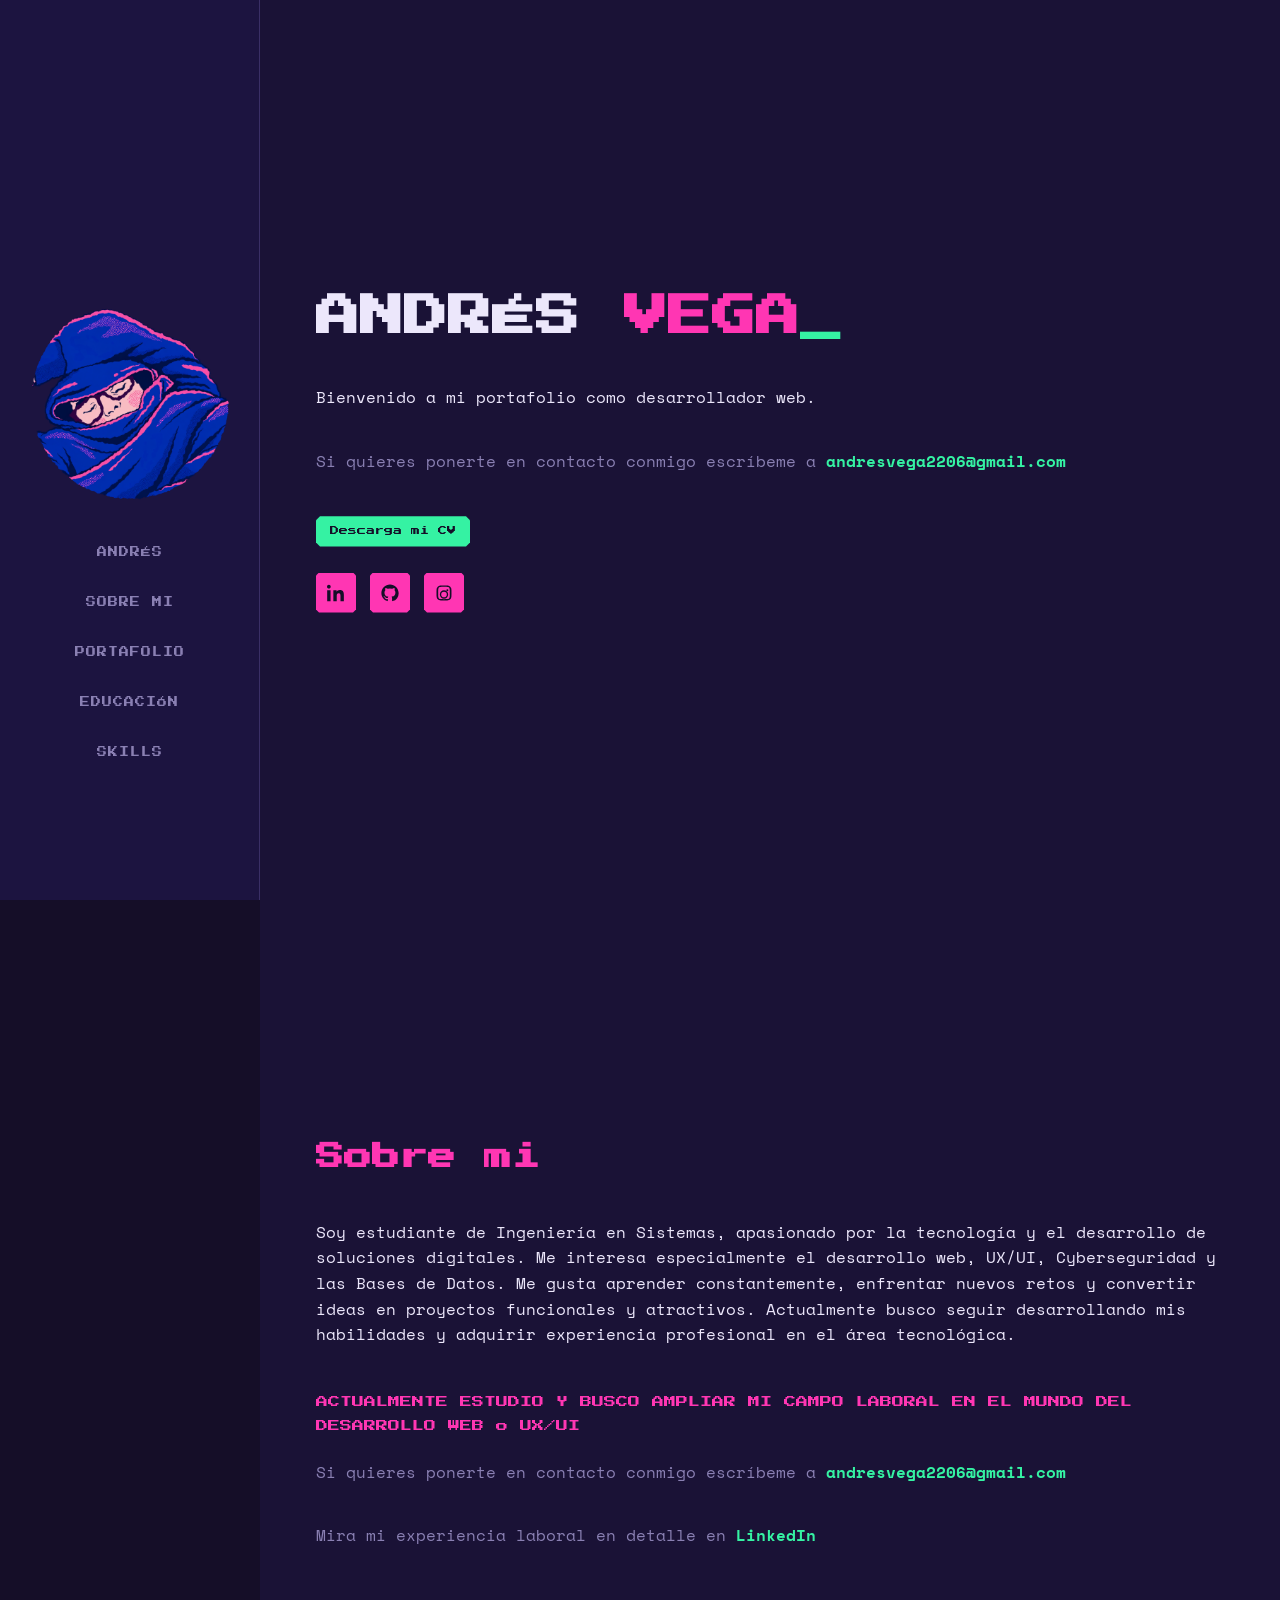
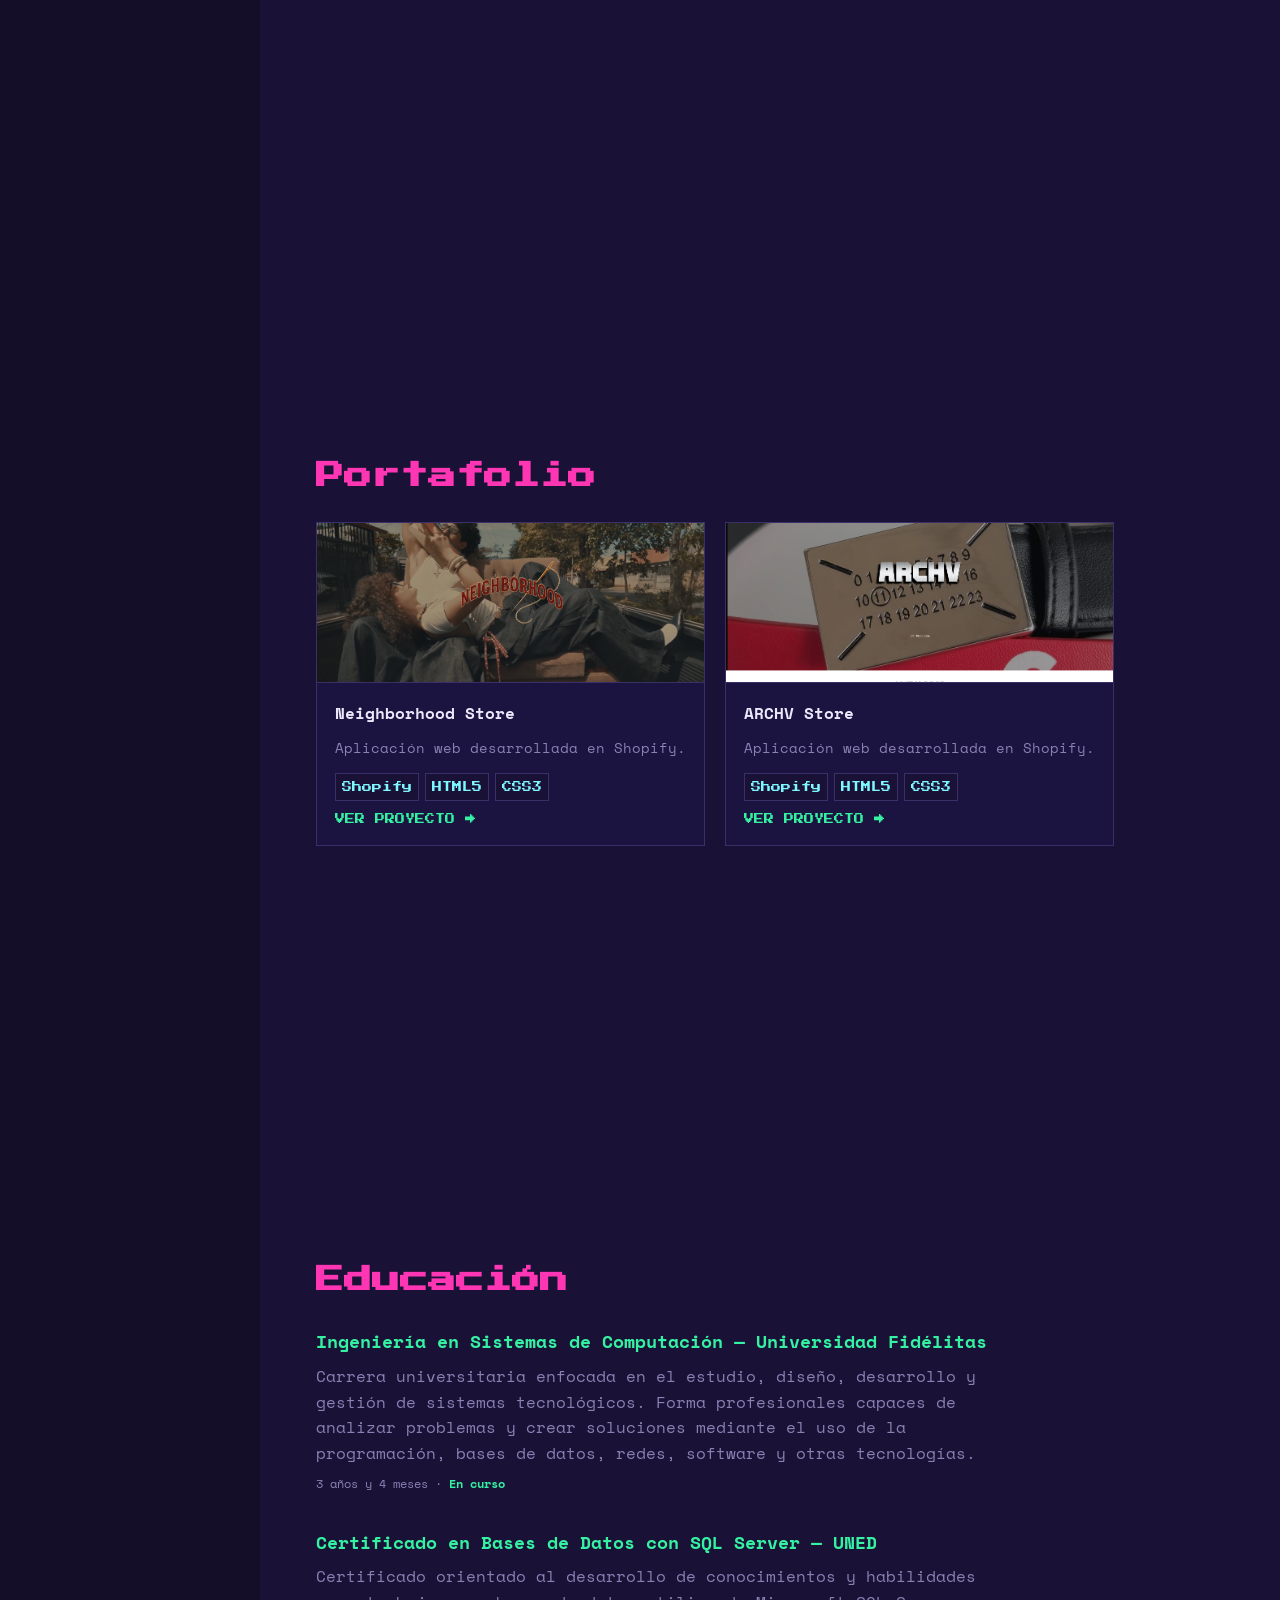
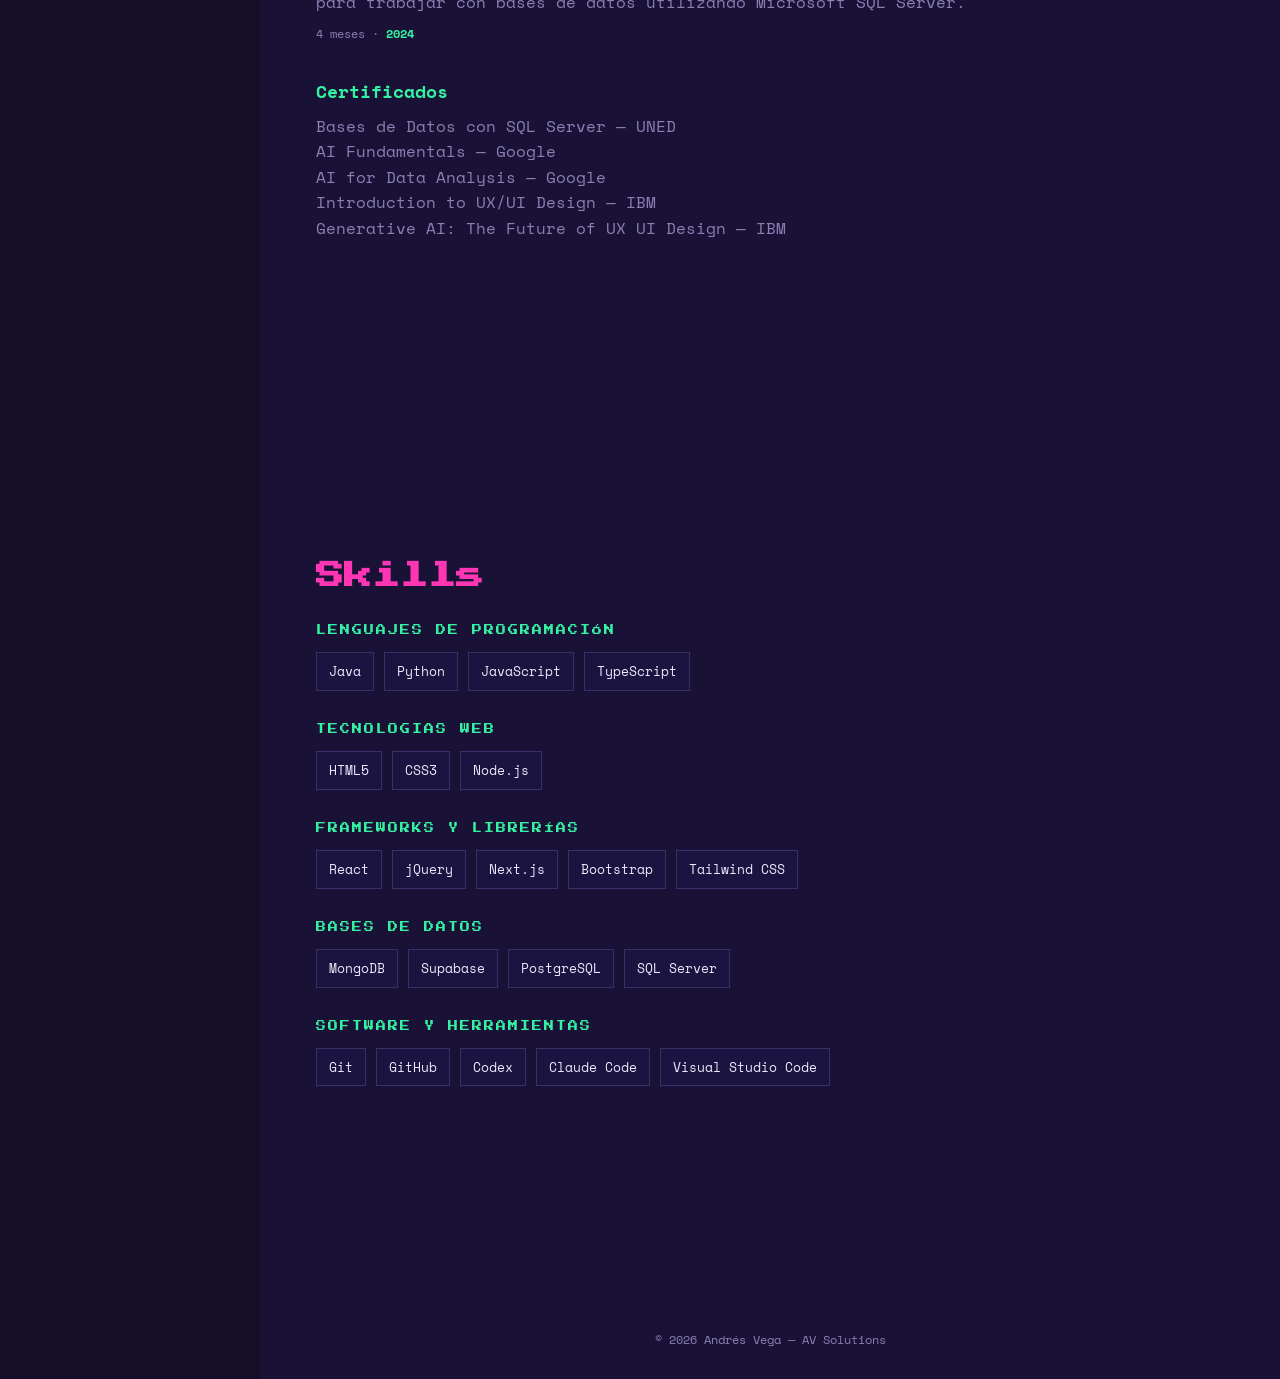
<file: index.html>
<!DOCTYPE html>
<html lang="es">
<head>
<meta charset="UTF-8">
<meta name="viewport" content="width=device-width, initial-scale=1.0">
<title>AV Solutions — Dev Web</title>
<link rel="preconnect" href="https://fonts.googleapis.com">
<link rel="preconnect" href="https://fonts.gstatic.com" crossorigin>
<link href="https://fonts.googleapis.com/css2?family=Press+Start+2P&family=Space+Mono:wght@400;700&display=swap" rel="stylesheet">
<link rel="stylesheet" href="styles.css">
</head>
<body>

<div class="layout">
  <aside class="sidebar">
    <div class="avatar-frame">
      <img src="images/yop.png" alt="Andrés Vega">
    </div>
    <nav class="nav" aria-label="Navegación principal">
      <a class="nav-link" href="#hero">ANDRÉS</a>
      <a class="nav-link" href="#sobre">SOBRE MI</a>
      <a class="nav-link" href="#portafolio">PORTAFOLIO</a>
      <a class="nav-link" href="#educacion">EDUCACIÓN</a>
      <a class="nav-link" href="#skills">SKILLS</a>
    </nav>
  </aside>

  <main>
    <section id="hero">
      <h1 class="name">ANDRÉS <span>VEGA</span><span class="cursor">_</span></h1>
      <p>Bienvenido a mi portafolio como desarrollador web.</p>
      <p class="contact-line">Si quieres ponerte en contacto conmigo escríbeme a
<a href="mailto:andresvega2206@gmail.com">andresvega2206@gmail.com</a>
      </p>
      <a class="pixel-btn" href="images/Curriculum Andres Vega.pdf" download>Descarga mi CV</a>
      <div class="socials">
        <a class="social-btn" href="https://www.linkedin.com/in/andres-vega-mu%C3%B1oz-9138b1361" target="_blank" aria-label="LinkedIn">
          <svg viewBox="0 0 24 24"><path d="M4.98 3.5C4.98 4.88 3.87 6 2.5 6S0 4.88 0 3.5 1.11 1 2.5 1s2.48 1.12 2.48 2.5zM.24 8.25h4.5V23h-4.5V8.25zM8.5 8.25h4.31v2.02h.06c.6-1.13 2.06-2.32 4.24-2.32 4.53 0 5.37 2.98 5.37 6.86V23h-4.5v-6.98c0-1.66-.03-3.8-2.32-3.8-2.32 0-2.68 1.81-2.68 3.68V23h-4.5V8.25z"/></svg>
        </a>
        <a class="social-btn" href="https://github.com/vvegx06" target="_blank" aria-label="GitHub">
          <svg viewBox="0 0 24 24"><path d="M12 .5C5.73.5.5 5.74.5 12.02c0 5.03 3.26 9.29 7.79 10.8.57.1.78-.25.78-.55v-2.14c-3.17.69-3.84-1.36-3.84-1.36-.52-1.32-1.27-1.68-1.27-1.68-1.04-.71.08-.7.08-.7 1.15.08 1.75 1.18 1.75 1.18 1.02 1.75 2.68 1.24 3.33.95.1-.74.4-1.24.72-1.53-2.53-.29-5.19-1.27-5.19-5.63 0-1.24.44-2.26 1.17-3.06-.12-.29-.51-1.46.11-3.04 0 0 .96-.31 3.14 1.17a10.8 10.8 0 0 1 5.72 0c2.18-1.48 3.14-1.17 3.14-1.17.62 1.58.23 2.75.11 3.04.73.8 1.17 1.82 1.17 3.06 0 4.37-2.67 5.34-5.21 5.62.41.36.77 1.05.77 2.13v3.16c0 .3.21.66.79.55A10.53 10.53 0 0 0 23.5 12c0-6.27-5.23-11.5-11.5-11.5z"/></svg>
        </a>
        <a class="social-btn" href="https://www.instagram.com/anwdrx/" target="_blank" aria-label="Instagram">
          <svg viewBox="0 0 24 24"><path d="M12 2c2.72 0 3.06.01 4.12.06 1.06.05 1.79.22 2.43.47.66.26 1.22.6 1.77 1.15.55.55.89 1.11 1.15 1.77.25.64.42 1.37.47 2.43.05 1.06.06 1.4.06 4.12s-.01 3.06-.06 4.12c-.05 1.06-.22 1.79-.47 2.43a4.9 4.9 0 0 1-1.15 1.77 4.9 4.9 0 0 1-1.77 1.15c-.64.25-1.37.42-2.43.47-1.06.05-1.4.06-4.12.06s-3.06-.01-4.12-.06c-1.06-.05-1.79-.22-2.43-.47a4.9 4.9 0 0 1-1.77-1.15 4.9 4.9 0 0 1-1.15-1.77c-.25-.64-.42-1.37-.47-2.43C2.01 15.06 2 14.72 2 12s.01-3.06.06-4.12c.05-1.06.22-1.79.47-2.43.26-.66.6-1.22 1.15-1.77A4.9 4.9 0 0 1 5.45 2.53c.64-.25 1.37-.42 2.43-.47C8.94 2.01 9.28 2 12 2zm0 1.8c-2.67 0-2.99.01-4.04.06-.87.04-1.34.18-1.65.3-.42.16-.71.35-1.02.66-.31.31-.5.6-.66 1.02-.12.31-.26.78-.3 1.65C4.28 8.5 4.27 8.82 4.27 12s.01 3.5.06 4.51c.04.87.18 1.34.3 1.65.16.42.35.71.66 1.02.31.31.6.5 1.02.66.31.12.78.26 1.65.3 1.05.05 1.37.06 4.04.06s2.99-.01 4.04-.06c.87-.04 1.34-.18 1.65-.3.42-.16.71-.35 1.02-.66.31-.31.5-.6.66-1.02.12-.31.26-.78.3-1.65.05-1.01.06-1.33.06-4.51s-.01-3.5-.06-4.51c-.04-.87-.18-1.34-.3-1.65a2.7 2.7 0 0 0-.66-1.02 2.7 2.7 0 0 0-1.02-.66c-.31-.12-.78-.26-1.65-.3-1.05-.05-1.37-.06-4.04-.06zm0 4.65a5.55 5.55 0 1 1 0 11.1 5.55 5.55 0 0 1 0-11.1zm0 1.8a3.75 3.75 0 1 0 0 7.5 3.75 3.75 0 0 0 0-7.5zm5.78-2a1.3 1.3 0 1 1-2.6 0 1.3 1.3 0 0 1 2.6 0z"/></svg>
        </a>
      </div>
    </section>

    <section id="sobre">
      <h2 class="section-title">Sobre mi</h2>
      <p>Soy estudiante de Ingeniería en Sistemas, apasionado por la tecnología y el desarrollo de soluciones digitales. Me interesa especialmente el desarrollo web, UX/UI, Cyberseguridad y las Bases de Datos. Me gusta aprender constantemente, enfrentar nuevos retos y convertir ideas en proyectos funcionales y atractivos. Actualmente busco seguir desarrollando mis habilidades y adquirir experiencia profesional en el área tecnológica.</p>
      <p class="tagline">ACTUALMENTE ESTUDIO Y BUSCO AMPLIAR MI CAMPO LABORAL EN EL MUNDO DEL DESARROLLO WEB o UX/UI</p>
      <p class="contact-line">Si quieres ponerte en contacto conmigo escríbeme a
        <a href="mailto:andresvega2206@gmail.com">andresvega2206@gmail.com</a>
      </p>
      <p class="contact-line">Mira mi experiencia laboral en detalle en <a href="https://www.linkedin.com/in/andres-vega-mu%C3%B1oz-9138b1361" target="_blank">LinkedIn</a></p>
    </section>

    <section id="portafolio">
      <h2 class="section-title">Portafolio</h2>
      <div class="grid-cards">
        <article class="card">
          <div class="card-thumb">
            <img src="images/neighborhood.png" alt="Neighborhood Store">
          </div>
          <div class="card-body">
            <h3>Neighborhood Store</h3>
            <p>Aplicación web desarrollada en Shopify.</p>
            <div class="tags">
              <span class="tag">Shopify</span>
              <span class="tag">HTML5</span>
              <span class="tag">CSS3</span>
            </div>
            <a class="card-go" href="https://neighborhoodcr.com/" target="_blank">VER PROYECTO →</a>
          </div>
        </article>
        <article class="card">
          <div class="card-thumb">
            <img src="images/Archv.png" alt="ARCHV Store">
          </div>
          <div class="card-body">
            <h3>ARCHV Store</h3>
            <p>Aplicación web desarrollada en Shopify.</p>
            <div class="tags">
              <span class="tag">Shopify</span>
              <span class="tag">HTML5</span>
              <span class="tag">CSS3</span>
            </div>
            <a class="card-go" href="https://archvcr.myshopify.com/" target="_blank">VER PROYECTO →</a>
          </div>
        </article>
      </div>
    </section>

    <section id="educacion">
      <h2 class="section-title">Educación</h2>
      <div class="timeline">
        <div class="timeline-item">
          <h3>Ingeniería en Sistemas de Computación — Universidad Fidélitas</h3>
          <p>Carrera universitaria enfocada en el estudio, diseño, desarrollo y gestión de sistemas tecnológicos. Forma profesionales capaces de analizar problemas y crear soluciones mediante el uso de la programación, bases de datos, redes, software y otras tecnologías.</p>
          <span class="timeline-meta">3 años y 4 meses · <span class="status">En curso</span></span>
        </div>
        <div class="timeline-item">
          <h3>Certificado en Bases de Datos con SQL Server — UNED</h3>
          <p>Certificado orientado al desarrollo de conocimientos y habilidades para trabajar con bases de datos utilizando Microsoft SQL Server.</p>
          <span class="timeline-meta">4 meses · <span class="status">2024</span></span>
        </div>
        <div class="timeline-item">
          <h3>Certificados</h3>
          <p>Bases de Datos con SQL Server — UNED</p>
          <p>AI Fundamentals — Google</p>
          <p>AI for Data Analysis — Google</p>
          <p>Introduction to UX/UI Design — IBM</p>
          <p>Generative AI: The Future of UX UI Design — IBM</p>
        </div>
      </div>

    </section>

    <section id="skills">
      <h2 class="section-title">Skills</h2>

      <div class="skills-block">
        <p class="eyebrow">LENGUAJES DE PROGRAMACIÓN</p>
        <div class="pill-row">
          <span class="pill">Java</span>
          <span class="pill">Python</span>
          <span class="pill">JavaScript</span>
          <span class="pill">TypeScript</span>
        </div>
      </div>

      <div class="skills-block">
        <p class="eyebrow">TECNOLOGIAS WEB</p>
        <div class="pill-row">
          <span class="pill">HTML5</span>
          <span class="pill">CSS3</span>
          <span class="pill">Node.js</span>
        </div>
      </div>

      <div class="skills-block">
        <p class="eyebrow">FRAMEWORKS Y LIBRERÍAS</p>
        <div class="pill-row">
          <span class="pill">React</span>
          <span class="pill">jQuery</span>
          <span class="pill">Next.js</span>
          <span class="pill">Bootstrap</span>
          <span class="pill">Tailwind CSS</span>
        </div>
      </div>

      <div class="skills-block">
        <p class="eyebrow">BASES DE DATOS</p>
        <div class="pill-row">
          <span class="pill">MongoDB</span>
          <span class="pill">Supabase</span>
          <span class="pill">PostgreSQL</span>
          <span class="pill">SQL Server</span>
          

        </div>
      </div>

      <div class="skills-block">
        <p class="eyebrow">SOFTWARE Y HERRAMIENTAS</p>
        <div class="pill-row">
          <span class="pill">Git</span>
          <span class="pill">GitHub</span>
          <span class="pill">Codex</span>
          <span class="pill">Claude Code</span>
          <span class="pill">Visual Studio Code</span>
        </div>
      </div>

      <div class="skills-block">
       

        </ol>
      </div>
    </section>

    <footer>© 2026 Andrés Vega — AV Solutions</footer>
  </main>
</div>

<script src="main.js"></script>
</body>
</html>
</file>
<file: styles.css>
:root{
  --bg: #150e28;
  --bg-alt: #1c1440;
  --panel: #1a1236;
  --pink: #ff36b3;
  --pink-dim: #b0308a;
  --green: #35f2a3;
  --cyan: #7ef7ff;
  --text: #ece7fb;
  --muted: #8a80b3;
  --line: #3a2f66;
  --pixel: 4px;
}

*{ box-sizing: border-box; }
html{ scroll-behavior: smooth; height: 100%; }
body{
  margin:0;
  min-height: 100%;
  background: var(--bg);
  color: var(--text);
  font-family: 'Space Mono', monospace;
  line-height:1.6;
}
::selection{ background: var(--pink); color: var(--bg); }

h1,h2,.pixel-font{ font-family:'Press Start 2P', monospace; }

a{ color: var(--green); text-decoration:none; transition: color .2s ease; }
a:hover{ text-decoration: underline; color: var(--cyan); }
a:focus-visible, button:focus-visible, .nav-link:focus-visible{
  outline: 2px solid var(--cyan);
  outline-offset: 3px;
}

/* ---------- animations ---------- */
@keyframes fadeInUp{
  from{ opacity:0; transform: translateY(30px); }
  to{ opacity:1; transform: translateY(0); }
}
@keyframes fadeInLeft{
  from{ opacity:0; transform: translateX(-30px); }
  to{ opacity:1; transform: translateX(0); }
}
@keyframes fadeInRight{
  from{ opacity:0; transform: translateX(30px); }
  to{ opacity:1; transform: translateX(0); }
}
@keyframes scaleIn{
  from{ opacity:0; transform: scale(0.9); }
  to{ opacity:1; transform: scale(1); }
}
@keyframes glow{
  0%,100%{ box-shadow: 0 0 0 4px var(--bg-alt), 0 0 18px rgba(255,54,179,.25); }
  50%{ box-shadow: 0 0 0 4px var(--bg-alt), 0 0 30px rgba(255,54,179,.5); }
}
@keyframes float{
  0%,100%{ transform: translateY(0); }
  50%{ transform: translateY(-6px); }
}
@keyframes pulse{
  0%,100%{ opacity:1; }
  50%{ opacity:.5; }
}

.animate-fade-up{ animation: fadeInUp .6s ease forwards; }
.animate-fade-left{ animation: fadeInLeft .6s ease forwards; }
.animate-fade-right{ animation: fadeInRight .6s ease forwards; }
.animate-scale{ animation: scaleIn .5s ease forwards; }

/* ---------- layout shell ---------- */
.layout{
  display:grid;
  grid-template-columns: 260px 1fr;
  min-height: 100vh;
}

/* ---------- sidebar ---------- */
.sidebar{
  background: var(--bg-alt);
  padding: 300px 20px 40px;
  position: sticky;
  top: 0;
  align-self: start;
  height: 100vh;
  display:flex;
  flex-direction:column;
  align-items:center;
  gap: 36px;
  order: 1;
  border-right: 1px solid var(--line);
  border-left: none;
}
main{ order: 2; }
.avatar-frame{
  width: 200px;
  height: 200px;
  display:flex;
  align-items:center;
  justify-content:center;
  overflow:hidden;
}
.avatar-frame img{
  width: 100%;
  height: 100%;
  object-fit:cover;
}

nav.nav{ display:flex; flex-direction:column; gap: 18px; width:100%; }
.nav-link{
  font-family:'Press Start 2P', monospace;
  font-size: 10px;
  letter-spacing: 1px;
  color: var(--muted);
  text-align:center;
  padding: 8px 4px;
  text-decoration:none;
  position:relative;
  transition: color .2s ease, transform .2s ease;
}
.nav-link:hover{ color: var(--text); transform: translateX(5px); }

/* ---------- main content ---------- */
main{ background: var(--panel); }
section{
  min-height:100vh;
  display:flex;
  flex-direction:column;
  align-items:flex-start;
  justify-content:center;
  padding: 60px 56px;
}
section:last-of-type{ border-bottom: none; }

.eyebrow{
  font-family:'Press Start 2P', monospace;
  font-size: 10px;
  color: var(--green);
  letter-spacing: 2px;
  margin: 0 0 14px;
}

h1.name{
  font-size: clamp(28px, 4vw, 44px);
  margin: 0 0 20px;
  color: var(--text);
  line-height:1.4;
}
h1.name span{ color: var(--pink); }
h1.name .cursor{
  display:inline-block;
  color: var(--green);
  animation: blink 1s steps(1) infinite;
}
@keyframes blink{ 50%{ opacity:0; } }

h2.section-title{
  font-size: clamp(20px, 3vw, 28px);
  color: var(--pink);
  margin: 0 0 24px;
}

p{ color: var(--text); max-width: 900px; }
p.muted{ color: var(--muted); }
.contact-line{ color: var(--muted); margin-top: 22px; }
.contact-line a{ color: var(--green); font-weight:700; }

/* pixel-cut button */
.pixel-btn{
  font-family:'Press Start 2P', monospace;
  font-size: 9px;
  color: var(--bg);
  background: var(--green);
  display:inline-block;
  width: fit-content;
  padding: 8px 14px;
  margin-top: 26px;
  border:none;
  cursor:pointer;
  clip-path: polygon(
    var(--pixel) 0, calc(100% - var(--pixel)) 0, 100% var(--pixel),
    100% calc(100% - var(--pixel)), calc(100% - var(--pixel)) 100%, var(--pixel) 100%,
    0 calc(100% - var(--pixel)), 0 var(--pixel)
  );
  transition: transform .2s ease, background .2s ease, box-shadow .2s ease;
}
.pixel-btn:hover{
  background: var(--cyan);
  transform: translate(-3px,-3px);
  box-shadow: 3px 3px 0 var(--pink);
  text-decoration:none;
}
.pixel-btn:active{ transform: translate(0,0); box-shadow: none; }

.socials{ display:flex; gap: 14px; margin-top: 26px; }
.social-btn{
  width: 40px; height: 40px;
  display:flex; align-items:center; justify-content:center;
  background: var(--pink);
  color: var(--bg);
  clip-path: polygon(
    3px 0, calc(100% - 3px) 0, 100% 3px,
    100% calc(100% - 3px), calc(100% - 3px) 100%, 3px 100%,
    0 calc(100% - 3px), 0 3px
  );
  transition: background .2s ease, transform .2s ease;
  animation: fadeInUp .6s ease forwards;
}
.social-btn:nth-child(1){ animation-delay: .1s; }
.social-btn:nth-child(2){ animation-delay: .2s; }
.social-btn:nth-child(3){ animation-delay: .3s; }
.social-btn:hover{ background: var(--green); transform: translateY(-4px) scale(1.1); }
.social-btn svg{ width:18px; height:18px; fill: currentColor; }

  .tagline{
    font-family:'Press Start 2P', monospace;
    font-size: 12px;
    line-height: 2;
    color: var(--pink);
    margin: 26px 0 0;
    max-width: 900px;
  }

/* ---------- portafolio ---------- */
.grid-cards{
  display:grid;
  grid-template-columns: repeat(auto-fit, minmax(280px, 1fr));
  gap: 20px;
  max-width: 800px;
}
.card{
  background: var(--bg-alt);
  border: 1px solid var(--line);
  display:flex;
  flex-direction:column;
}
.card-thumb{
  height: 160px;
  display:flex;
  align-items:center;
  justify-content:center;
  border-bottom: 1px solid var(--line);
  overflow:hidden;
  background: var(--bg-alt);
}
.card-thumb img{
  width: 100%;
  height: 100%;
  object-fit:cover;
}
.card-body{ padding: 18px; display:flex; flex-direction:column; gap:10px; flex:1; }
.card-body h3{ margin:0; color: var(--text); font-size: 16px; }
.card-body p{ margin:0; color: var(--muted); font-size: 14px; }
.tags{ display:flex; flex-wrap:wrap; gap:6px; margin-top:4px; }
.tag{
  font-size: 10px;
  font-family:'Press Start 2P', monospace;
  padding: 5px 6px;
  background: var(--panel);
  color: var(--cyan);
  border: 1px solid var(--line);
}
.card-go{
  margin-top:auto;
  align-self:flex-start;
  font-family:'Press Start 2P', monospace;
  font-size: 10px;
  color: var(--green);
}
.card-go:hover{ color: var(--cyan); }

/* ---------- educación ---------- */
.timeline{ max-width: 700px; display:flex; flex-direction:column; gap: 34px; }
.timeline-item h3{ color: var(--green); margin: 0 0 8px; font-size: 18px; }
.timeline-item p{ margin:0; color: var(--muted); }
.timeline-meta{
  display:block;
  margin-top: 8px;
  font-size: 12px;
  color: var(--muted);
}
.timeline-meta .status{ color: var(--green); font-weight:700; }

/* ---------- skills ---------- */
.skills-block{ margin-bottom: 30px; max-width: 700px; }
.skills-block h3.eyebrow{ margin-bottom: 14px; }
.pill-row{ display:flex; flex-wrap:wrap; gap: 10px; }
.pill{
  padding: 8px 12px;
  background: var(--bg-alt);
  border: 1px solid var(--line);
  font-size: 13px;
  color: var(--text);
}
ol.learning{ margin:0; padding-left: 20px; color: var(--text); }
ol.learning li{ margin-bottom: 8px; }
ol.learning a{ font-weight:700; }

/* ---------- footer ---------- */
footer{
  text-align:center;
  padding: 30px;
  color: var(--muted);
  font-size: 12px;
}

/* ---------- responsive ---------- */
@media (max-width: 860px){
  .layout{ grid-template-columns: 1fr; margin: 0; border:none; }
  .sidebar{
    display:none;
  }
  main{ order: 1; }
  section{ padding: 46px 24px; }
  h1.name{ font-size: 24px; }
  h2.section-title{ font-size: 18px; }
  p{ font-size: 14px; }
  .tagline{ font-size: 10px; }
  .grid-cards{ grid-template-columns: 1fr; }
  .card-thumb{ height: 160px; }
  .socials{ flex-wrap: wrap; }
  .pill-row{ gap: 8px; }
  .pill{ font-size: 11px; padding: 6px 10px; }
  .timeline-item h3{ font-size: 14px; }
  .eyebrow{ font-size: 8px; }
}

@media (max-width: 480px){
  .sidebar{
    padding: 8px 14px;
  }
  .avatar-frame{ width:40px; height:40px; }
  section{ padding: 30px 16px; min-height: auto; }
  h1.name{ font-size: 20px; }
  h2.section-title{ font-size: 16px; }
  .pixel-btn{ font-size: 8px; padding: 6px 10px; }
  .social-btn{ width: 34px; height: 34px; }
  .card-body{ padding: 14px; }
  .card-body h3{ font-size: 14px; }
  .card-body p{ font-size: 12px; }
  .tag{ font-size: 8px; padding: 4px 5px; }
  .card-go{ font-size: 8px; }
  .skills-block{ margin-bottom: 20px; }
  .timeline-item h3{ font-size: 13px; }
  .timeline-meta{ font-size: 11px; }
  .eyebrow{ font-size: 7px; }
}

@media (prefers-reduced-motion: reduce){
  html{ scroll-behavior:auto; }
  .name .cursor{ animation:none; }
}

@media (max-width: 860px){
  #hero{ flex-direction: column; gap: 20px; }
}
</file>
